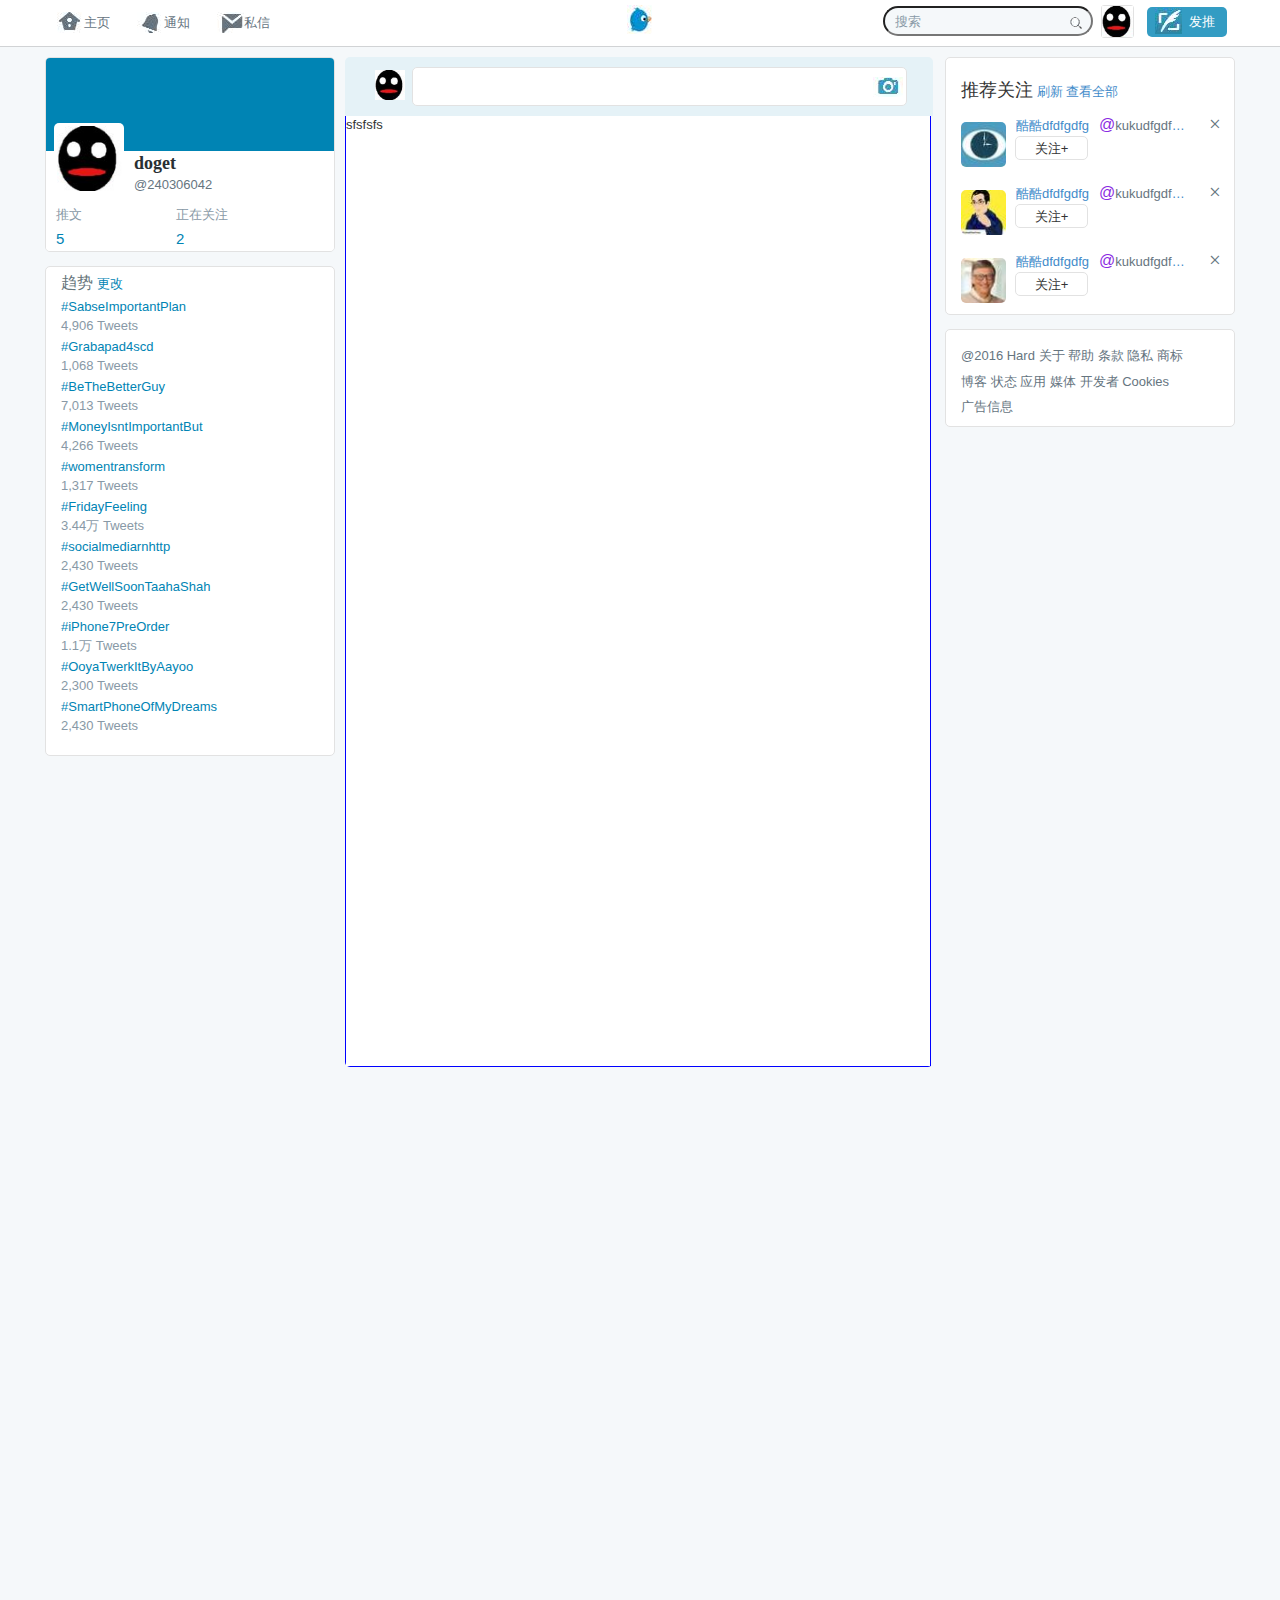
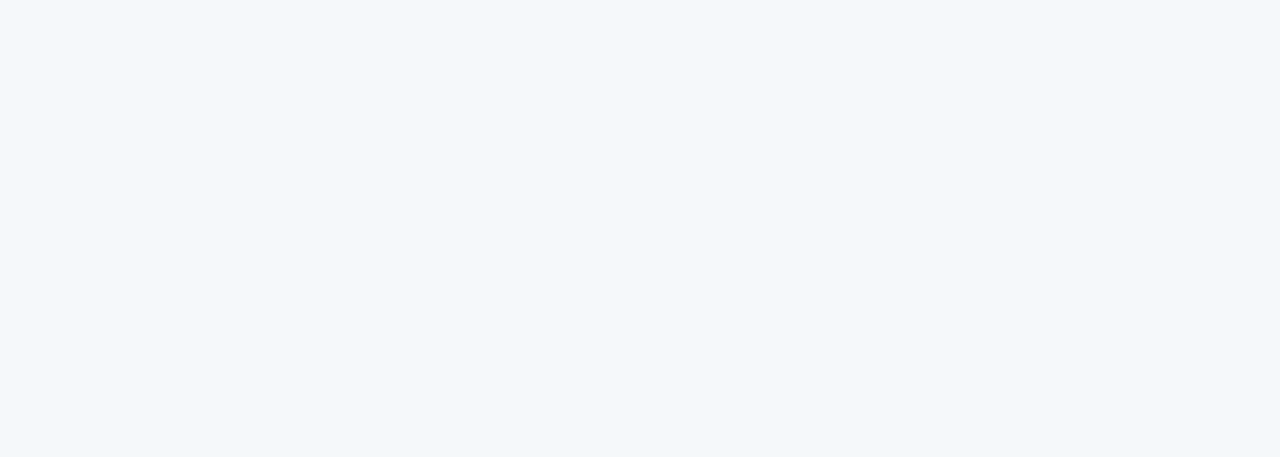
<file: index.html>
<!DOCTYPE html>
<html>
	<head>
		<meta charset="utf-8" />
		<title></title>
		<link rel="stylesheet" href="css/bootstrap.min.css" />
		<link rel="stylesheet" href="css/main.css" />
		<link rel="stylesheet" href="css/gonggong.css" />
		<script type="text/javascript" src="js/jquery-1.10.1.min.js" ></script>
		<script type="text/javascript" src="js/ssssoussusu.js" ></script>
	</head>
	<body>	
		<div id="toubu">
			<div id="nav">
				<div class="nav_l nv">
					<a href="#"class="a1 aa"id="zy"><span class="s1"></span><span class="s2">主页</span><p></p><div></div></a><a href="#"class="a2 aa"id="tx" ><span class="s1"></span><span class="s2">通知</span><p></p><div></div></a><a href="#"class="a3 aa"id="sx"><span class="s1"></span><span class="s2">私信</span><p></p><div></div></a>
				</div>
				<div class="nav_z nv"><a href="#"><img src="img/lgtu.jpg"></a></div>
				
				<div class="nav_r nv">
					<input type="text"placeholder="搜索" class="ipt" id="ipt"onkeydown="onKeyDown(event)"/>	
					<a href="#" class="asou" id="asou"><img src="img/soutu1.png" ></a>
					<a href="#"class="xiaowo"><img src="img/xwo.jpg" class="xow"><div id="ggl"><p>◆</p>sdsdfd</div></a>
					<a href="#"class="fatui"id="fatui"><span class="ps1"></span><span class="ps2">发推</span></a>
					<div class="lishi"id="ls">
						<p class="digp">◆</p>
						<div class="bc">最近搜索<p class="tp1">清除全部</p><p class="tp2">关闭</p></div>
						<ul class="lsss">
							<!--<li><span>jjj</span><p>×</p></li>
							<li><span>kkk</span><p>×</p></li>-->
						</ul>
					</div>
				</div>
			</div>
		</div>
		<div class="main">
		<div class="main_left">
			<div class="main_left_top">
				<a href="#"class="dawo"><img src="img/dawo.jpg"></a> 
				<div class="m_l_t_t"></div>
				<div class="m_l_t_b">
					<p>
						<a href="#"class="mad1">doget</a>
						<a href="#"class="mad2">@240306042</a>
					</p>
					<a href="#" class="span4ge">
						<span class="ge1">推文</span><span class="ge1">正在关注</span><span class="ge2">5</span><span class="ge2">2</span>
					</a>
				</div>
			</div>
			<div class="main_left_bottom">
				<p class="dp"><span>趋势</span><a href="#"> 更改</a></p>
				<ul>
					<li><a href="#">#SabseImportantPlan</a><p>4,906 Tweets</p></li>
					<li><a href="#">#Grabapad4scd</a><p>1,068 Tweets</p></li>
					<li><a href="#">#BeTheBetterGuy</a><p>7,013 Tweets</p></li>
					<li><a href="#">#MoneyIsntImportantBut</a><p>4,266 Tweets</p></li>
					<li><a href="#">#womentransform</a><p>1,317 Tweets</p></li>
					<li><a href="#">#FridayFeeling</a><p>3.44万 Tweets</p></li>
					<li><a href="#">#socialmediarnhttp</a><p>2,430 Tweets</p></li>
					<li><a href="#">#GetWellSoonTaahaShah</a><p>2,430 Tweets</p></li>
					<li><a href="#">#iPhone7PreOrder</a><p>1.1万 Tweets</p></li>
					<li><a href="#">#OoyaTwerkItByAayoo</a><p>2,300 Tweets</p></li>
					<li><a href="#">#SmartPhoneOfMyDreams</a><p>2,430 Tweets</p></li>
				</ul>
			</div>	
		</div>
		<div class="main_zhong">
			<div class="zhong_tb">
				<span class="xw"><img src="img/xwo.jpg" ></span>
				<div class="xxs"id="xxs"contenteditable="true" >
				<textarea class="area"></textarea>
				</div>
				<a href="#" class="lp"id="lp"></a>
				<div class="zhong_weibu">
					<input id='up' type="file"/>
					<a href="#" class="aa aa11"id='bta'><img src="img/3a1.jpg"> </a>
					<a href="#"class="aa"id="bta2"><img src="img/3a2.jpg"></a>
					<div class="gif">
						<img src="gif/g1.gif" class="uuu"/>
						<img src="gif/g4.gif" />
						<img src="gif/g5.gif" />
						<img src="gif/g6.gif" />
						<img src="gif/g7.gif" />
						<img src="gif/g8.gif" />
						<img src="gif/g9.gif" />
						<img src="gif/g10.gif" />
						<img src="gif/g11.gif" />
						<img src="gif/g12.gif" />
						<img src="gif/g7.gif" />
						<img src="gif/g8.gif" />
						<img src="gif/g9.gif" />
						<img src="gif/g10.gif" />
						<img src="gif/g10.gif" />
						<img src="gif/g11.gif" />
						<img src="gif/g12.gif" />
						<img src="gif/g7.gif" />
						<font>◆</font>
					</div>
					<a href="#"class="aa"><img src="img/3a3.jpg"></a>
					<a href="#"class="fatui2"id="fatui2"onclick="fr2()"><span class="ps1"></span><span class="ps2">发推</span></a>
					<!--<a href="#" class="fatui3"id="fa3"style="display: none;" >dd</a>-->
				</div>
			</div>
    		<ul class="meul">
    			
    		</ul>
    		<div class="bul">
				<ul>
					<li><span>sfsfsfs</span></li>
				</ul>
			</div>
		</div>
		<div class="main_right">
			<div class="right_top">
				<p>
				<span class="tjgz">推荐关注</span>
				<a href="#">刷新</a>
				<a href="#">查看全部</a>
				</p>
				<ul>
					<li><a href="#" class="tua"><img src="img/s1.jpg"></a><a href="#" class="dea">酷酷dfdfgdfg<span><strong>@</strong>kukudfgdfgdfgdfgdfgdfgdfgdfgd</span></a><span class="guanz">关注<stong>+</stong></span><span class="xxdd">×</span></li>
					<li><a href="#" class="tua"><img src="img/s2.jpg"></a><a href="#" class="dea">酷酷dfdfgdfg<span><strong>@</strong>kukudfgdfgdfgdfgdfgdfgdfgdfgd</span></a><span class="guanz">关注<stong>+</stong></span><span class="xxdd">×</span></li>
					<li><a href="#" class="tua"><img src="img/s3.jpg"></a><a href="#" class="dea">酷酷dfdfgdfg<span><strong>@</strong>kukudfgdfgdfgdfgdfgdfgdfgdfgd</span></a><span class="guanz">关注<stong>+</stong></span><span class="xxdd">×</span></li>
				</ul>
			</div>
			<div class="right_bottom">
				<div>
					<span>@2016 Hard</span>
					<a href="#">关于</a>
					<a href="#">帮助</a>
					<a href="#">条款</a>
					<a href="#">隐私</a>
					<a href="#">商标</a>
					<a href="#">博客</a>
					<a href="#">状态</a>
					<a href="#">应用</a>
					<a href="#">媒体</a>
					<a href="#">开发者</a>
					<a href="#">Cookies</a>
					<a href="#">广告信息</a>
				</div>
			</div>
		</div>
	</div>
<div class="djfatui"></div>
<div class="modal fade"id="mymodal" tabindex="-1">
			<!--窗口声明-->
			<div class="modal-dialog">
				<!--内容声明-->
				<div class="modal-content">
					<div class="modal-header">
						<button class="close" data-dismiss="modal"><span>&times;</span></button>
						<h4 class="modal-title">新发文</h4>
					</div>
					<div class="modal-body">
						<form role="form">
  							<div id="txt" contenteditable="true"class="form-control" data-text="有什么新鲜事？"></div>
 						</form>
					</div>
					<div class="modal-footer">
						<img src="img/stu.png" class="faceBtn"id="faceBtn"/>
						<div class="face">
							<div id="sanjiao"></div>
							<ul>
							<li><img src="gif/g4.gif" /></li>
							<li><img src="gif/g5.gif" /></li>
							<li><img src="gif/g6.gif" /></li>
							<li><img src="gif/g7.gif" /></li>
							<li><img src="gif/g8.gif" /></li>
							<li><img src="gif/g9.gif" /></li>
							<li><img src="gif/g10.gif" /></li>
							<li><img src="gif/g11.gif" /></li>
							<li><img src="gif/g12.gif" /></li>
							<li><img src="gif/g7.gif" /></li>
							<li><img src="gif/g8.gif" /></li>
							<li><img src="gif/g9.gif" /></li>
							<li><img src="gif/g10.gif" /></li>
							<li><img src="gif/g10.gif" /></li>
							<li><img src="gif/g11.gif" /></li>
							<li><img src="gif/g7.gif" /></li>
							<li><img src="gif/g12.gif" /></li>
							</ul>
							</div>
						<button class="btn btn-primary">发表</button>
					</div>
				</div>
			</div>
</div>
<div class="modal fade"id="mysixin" tabindex="-1">
			<!--窗口声明-->
			<div class="modal-dialog">
				<!--内容声明-->
				<div class="modal-content mcontent2">
					<div class="modal-header">
						<button class="close" data-dismiss="modal"><span>&times;</span></button>
						<h4 class="modal-title sixin sx1">私信</h4>
						<span  class="sixin yinc">
							<span class="glyphicon glyphicon-chevron-left"id="lg"></span>
						</span>
						<span class="yinc xinsix">新私信</span>
					</div>
					<div class="modal-body">
						<div id="bddiv">
							<h1>私聊</h1>
							<p id="msx">你还没有任何私信</p>
							<button class="btn btn-primary"id="fsbt">								
								<span class="glyphicon glyphicon-envelope"></span>
								发送私信
							</button>
						</div>
						<div class="form-group yinc">
							<label >发私信给：</label>
							<input type="text"placeholder="输入名字" class="form-control"/>
						</div>						
					</div>
					<div style="width:100%;height: 300px;"></div>
					<div class="modal-footer yinc">
						<button class="btn btn-primary">下一步</button>
					</div>
				</div>
			</div>
		</div>

            
             
             
             
<script type="text/javascript" src="js/bootstrap.min.js" ></script>
<script type="text/javascript" src="js/mymodal.js" ></script>
<script type="text/javascript" src="js/tusc.js" ></script>
<script type="text/javascript" src="js/zye.js" ></script>
<script type="text/javascript" src="js/jdian.js" ></script>
<script type="text/javascript" src="js/aa_1.js" ></script>
<script type="text/javascript" src="js/ap4a.js" ></script>
<script type="text/javascript" src="js/webStorage.js" ></script>
<script type="text/javascript" src="js/onkeydown.js" ></script>
<!--a{$$$$}*10-->
</body>
</html>
</file>
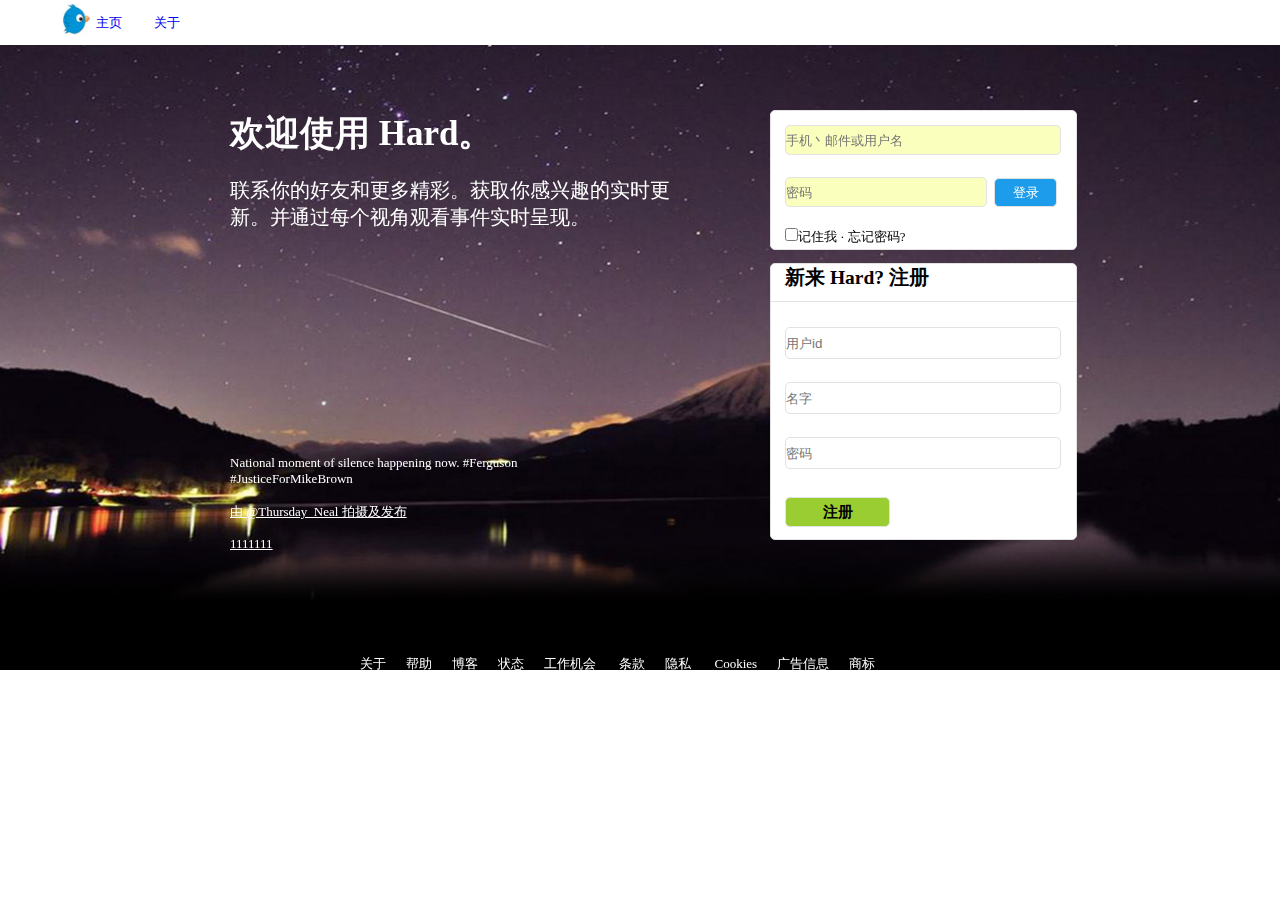
<file: denlu.html>
<!DOCTYPE html>
<html>
	<head>
		<meta http-equiv="content-type" content="text/html; charset=UTF-8" />
		<title></title>
		<link rel="stylesheet" href="css/denlu.css" />
		<script type="text/javascript" src="js/jquery-1.10.1.min.js" ></script>
		<script type="text/javascript" src="js/DDLL.js" ></script>
		<script type="text/javascript" src="js/dldatu.js" ></script>
	</head>
	<body>
		<div class="navdiv">
			<div class="n_nd">
				<div class="nd_left">
					<a href="#"class="nda1 "><span class="zy">主页</span><p></p></a><a href="#"class="nda2 "><span>关于</span><p></p></a>
				</div>
				<div class="nd_right">
					
				</div>
			</div>
		</div>
		<ul class="tu">
				<li><img src="img/d1.jpg" ></li>
				<li><img src="img/d2.jpg" ></li>
				<li><img src="img/d3.jpg" ></li>
			</ul>
		<div class="outdiv">
			<div class="indiv">
				<div class="in_left">
					<h1>欢迎使用 Hard。</h1>
					<p>联系你的好友和更多精彩。获取你感兴趣的实时更新。并通过每个视角观看事件实时呈现。</p>
					<ul class="biana">
						<li><a href="#" class="diyigea">National moment of silence happening now. #Ferguson #JusticeForMikeBrown</a><a href="#">由 @Thursday_Neal 拍摄及发布</a><a href="#">1111111</a></li>
						<li><a href="#"class="diyigea">#2014 Flashback: Paying tribute to the late + great Lou Reed. @TheGRAMMYs #NFTO</a><a href="#">由 @Thursday_Neal 拍摄及发布</a><a href="#">2222222</a></li>
						<li><a href="#"class="diyigea">What a ride it has been. 166 days in #space, time for me @astro_alex @msuraev to head home.</a><a href="#">由 @Thursday_Neal 拍摄及发布</a><a href="#">3333333</a></li>
					</ul>
				</div>
				<div class="in_right">
					<div class="dlu">
						<form>
					  <div id="div1" class="nd_le"></div>
						<input type="text"class="text re"placeholder="手机丶邮件或用户名" id="name" onblur="getVal()" onkeyup="value=value.replace(/[^\w\.\/]/ig,'')"/>
						 <div id="div2" class="nd_le"></div>
						<input type="password"class="password re"placeholder="密码"id="pass" onblur="getVal1()"/>
						<input type="button" value="登录"class="button"  onclick="ajaxRequest()"/></br>
						<input type="checkbox" class="checkbox"/>记住我 · 忘记密码?
						</form>
					</div>
					<div class="zhuc">
						<h2>新来 Hard? 注册</h2>
						<div class="fenxian"></div>
						<form>
					<div id="div5"></div>
					<div id="div3"></div>
					<div id="div4"></div>
						<input type="text"class="required" placeholder="用户id"id="name1" onblur="getVal3()" />
						<input type="text"class="text1 required" placeholder="名字"id="email"onblur="getVal4()"/>
						<input type="password" placeholder="密码" id="pass1" onblur="getVal5()"/>
						
						<input type="button" value="注册"class="button1" onclick="ajaxRequest1()"/>
						
						</form>
					</div>
				</div>
				<div class="in_bottom">
					<a href="#">关于</a><a href="#">帮助</a><a href="#">博客</a><a href="#">状态</a><a href="#">工作机会</a>
					<a href="#">条款</a><a href="#">隐私 </a><a href="#">Cookies</a><a href="#">广告信息</a><a href="#">商标 </a>
				</div>  
			</div>
		</div>
		
		<script type="text/javascript" src="js/dlsy.js" ></script>
		
		
		<script type="text/javascript" language="javascript">
		
    </script>
    
    <script type="text/javascript">


</script>

  <script type="text/javascript">

   </script>


    <script type="text/javascript">
    
    var xmlHttpRequest = null;
    
    function ajaxRequest()
    {
        if(window.ActiveXObject) // IEæµè§å¨
        {
            xmlHttpRequest = new ActiveXObject("Microsoft.XMLHTTP");
        }
        else if(window.XMLHttpRequest) // é¤IEä»¥å¤çå¶ä»æµè§å¨
        {
            xmlHttpRequest = new XMLHttpRequest();
        }
        if(null != xmlHttpRequest)
        {
            var v1 = document.getElementById("name").value;
            var v2 = document.getElementById("pass").value;
               
           if(v1.length>6&&v2.length>6){
             
             xmlHttpRequest.open("post", "http://127.0.0.1/hard/login", true);
 
            xmlHttpRequest.onreadystatechange = ajaxCallBack;
            
            
            xmlHttpRequest.setRequestHeader("Content-Type","application/x-www-form-urlencoded");
            xmlHttpRequest.send("user_id=" + v1 + "&passwod=" + v2); 
           
           }else{
           
//         document.getElementById("div1").innerHTML = "用户id或者密码不能小于6位!";
            alert("用户id或者密码不能小于6位!");
           }
           
           
           
        }
    }
    
    function ajaxCallBack()
    {
        if(xmlHttpRequest.readyState == 4)
        {
            if(xmlHttpRequest.status == 200)
            {
                var content = xmlHttpRequest.responseText;
                 alert(content);
               // document.getElementById("div1").innerHTML = content;
            }
        }
    }
    
    </script>

 <script type="text/javascript">
    
    var xmlHttpRequest = null;
    
    function ajaxRequest1()
    {
        if(window.ActiveXObject) // IEæµè§å¨
        {
            xmlHttpRequest = new ActiveXObject("Microsoft.XMLHTTP");
        }
        else if(window.XMLHttpRequest) // é¤IEä»¥å¤çå¶ä»æµè§å¨
        {
            xmlHttpRequest = new XMLHttpRequest();
        }
        if(null != xmlHttpRequest)
        {
            var v1 = document.getElementById("name1").value;
            var v2 = document.getElementById("pass1").value;
            var v3 = document.getElementById("email").value;
          
            
             xmlHttpRequest.open("post", "http://127.0.0.1/hard/index", true);
 
            xmlHttpRequest.onreadystatechange = ajaxCallBack;
            
            
            xmlHttpRequest.setRequestHeader("Content-Type","application/x-www-form-urlencoded");
            xmlHttpRequest.send("user_id=" + v1 + "&passwod=" + v2+"&user_name=" +v3); 
           
        }
        else{
           
//         document.getElementById("div1").innerHTML = "用户id或者密码不能小于6位!";
            alert("用户id或者密码不能小于6位!");
           }
    }
    
    function ajaxCallBack()
    {
        if(xmlHttpRequest.readyState == 4)
        {
            if(xmlHttpRequest.status == 200)
            {
                var content = xmlHttpRequest.responseText;
                
            
                 alert(content);
//        confirm(content);
                
               
               // document.getElementById("div1").innerHTML = content;
            }
        }
    }
    
    
    
    
    
    </script>

	</body>
</html>
</file>
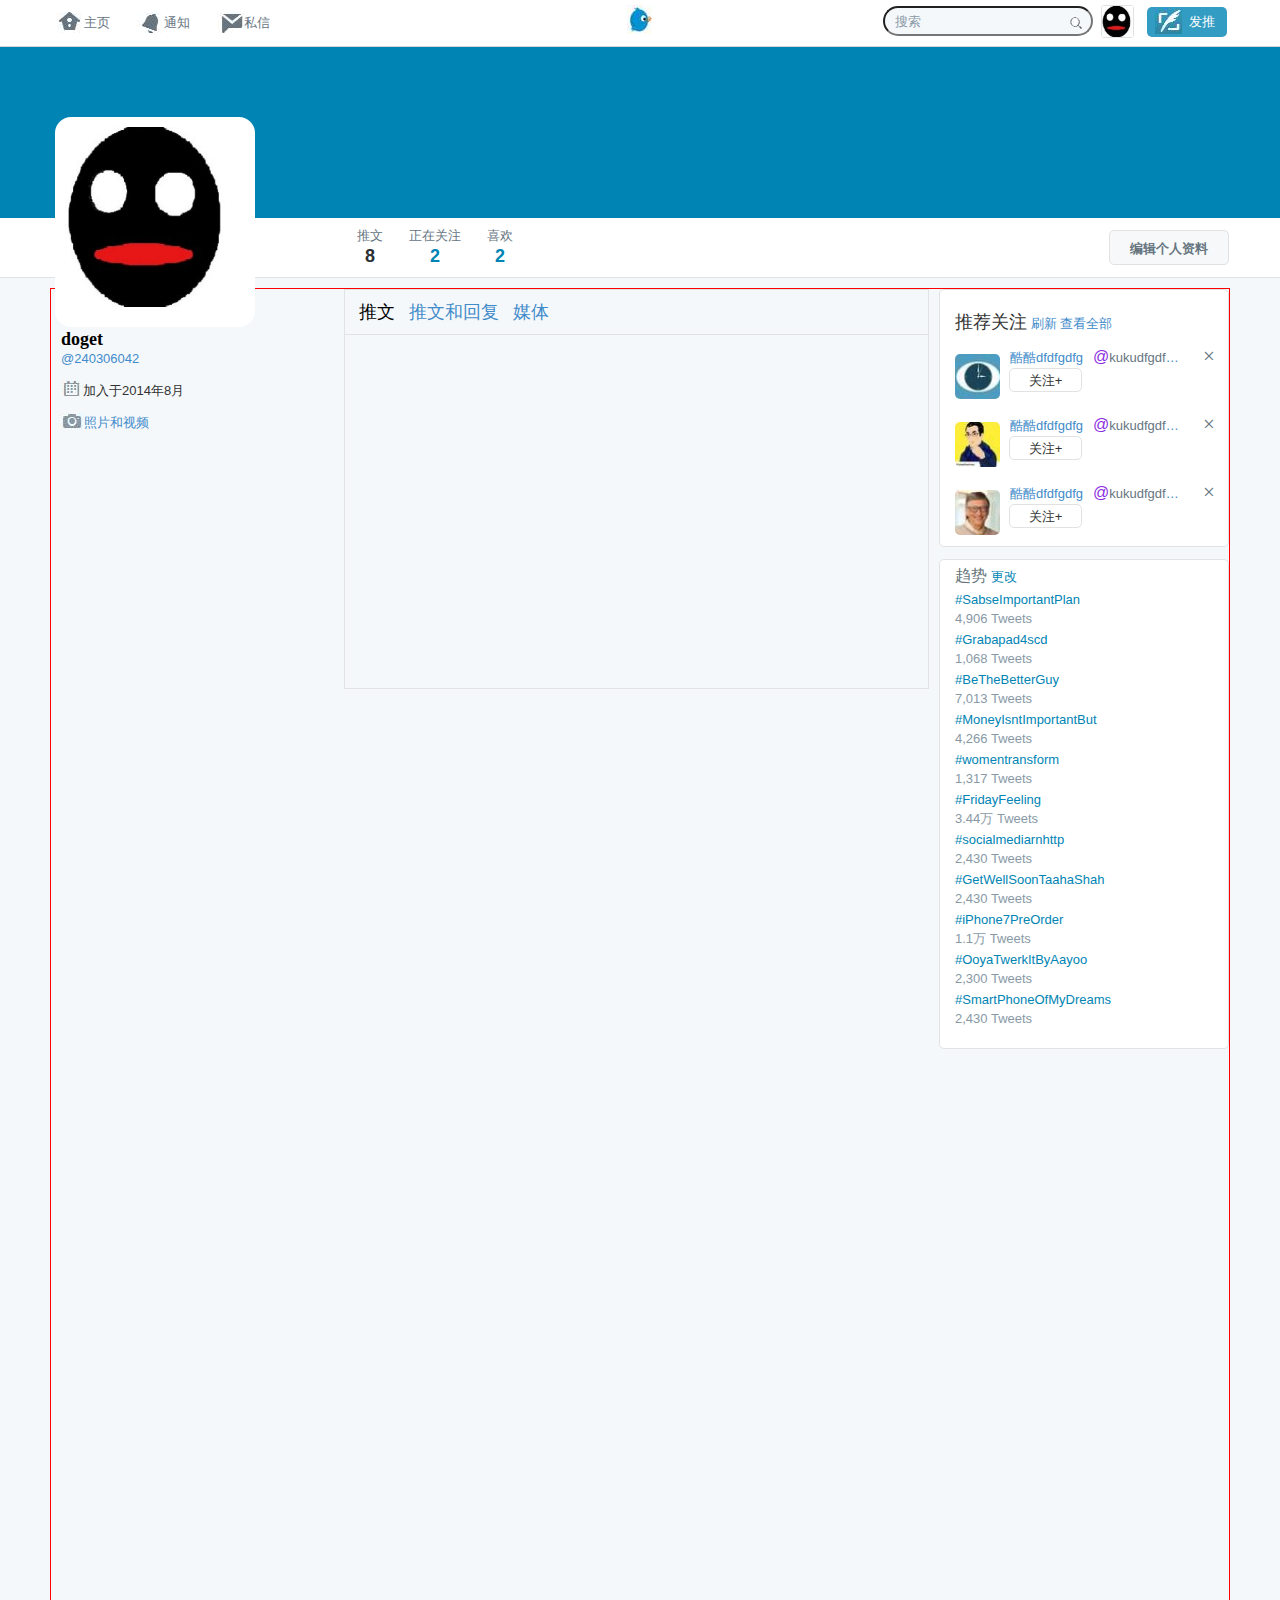
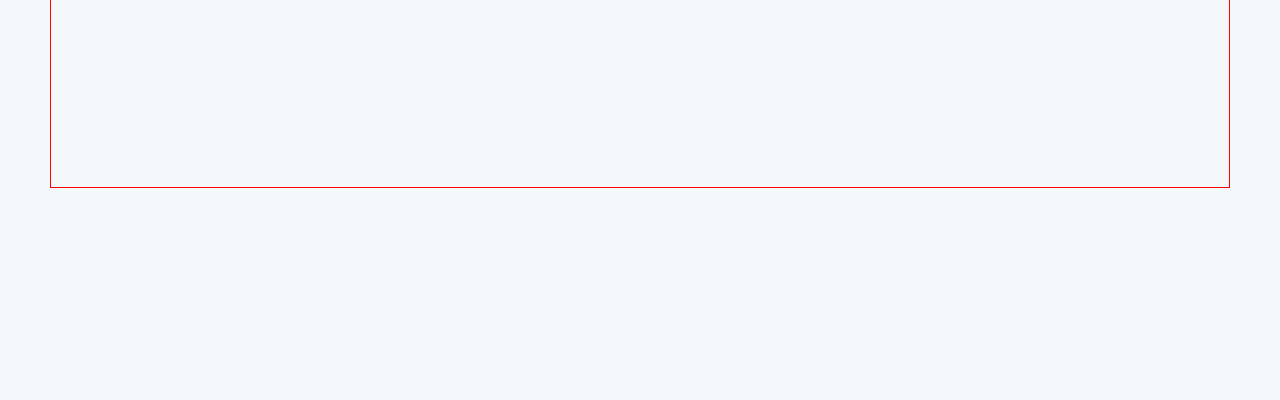
<file: geren.html>
<!DOCTYPE html>
<html>
	<head>
		<meta charset="UTF-8">
		<title></title>
		<link rel="stylesheet" href="css/bootstrap.min.css" />
		<link rel="stylesheet" href="css/gonggong.css" />
		<link rel="stylesheet" href="css/geren.css" />
		<script type="text/javascript" src="js/jquery-1.10.1.min.js" ></script>
		<script type="text/javascript" src="js/zye.js" ></script>
		<script type="text/javascript" src="js/ssssoussusu.js" ></script>
		<script type="text/javascript" src="js/grenaa.js" ></script>
		<script type="text/javascript" src="js/dianjizhaopianqiang.js" ></script>
	</head>
	<body>
		<div class="zhetoubu"></div>
		<div id="toubu">
			<div id="nav">
				<div class="nav_l nv">
					<a href="#"class="a1 aa"id="zy"><span class="s1"></span><span class="s2">主页</span><p></p><div></div></a><a href="#"class="a2 aa"id="tx" ><span class="s1"></span><span class="s2">通知</span><p></p><div></div></a><a href="#"class="a3 aa"id="sx"><span class="s1"></span><span class="s2">私信</span><p></p><div></div></a>
				</div>
				<div class="nav_z nv"><a href="#"><img src="img/lgtu.jpg"></a></div>
				<div class="nav_r nv">
					<input type="text"placeholder="搜索" class="ipt"/>
					<a href="#" class="asou"><img src="img/soutu1.png" ></a>
					<a href="#"class="xiaowo"><img src="img/xwo.jpg" class="xow"><div id="ggl"><p>◆</p>sdsdfd</div></a>
					<a href="#"class="fatui"id="fatui"><span class="ps1"></span><span class="ps2">发推</span></a>
					<div class="lishi"id="ls">
						<p class="digp">◆</p>
						<div class="bc">最近搜索<p class="tp1">清除全部</p><p class="tp2">关闭</p></div>
						<ul class="lsss">
							<!--<li><span>jjj</span><p>×</p></li>
							<li><span>kkk</span><p>×</p></li>-->
						</ul>
					</div>
				</div>
			</div>
		</div>
		<div class="biandiv" id="bdiv" >
			<div class="zhaopq">
			<p>添加照片墙</p>
			</div>
			<input type="file" id='file'/>
			<div class="tianjia"></div>
		</div>
		<div class="zhezhaoxia"></div>
		<div class="bottomdiv">
			<div class="gnav">
				<div class="ggnn">
					<div class="auto">
						<a href="#" class="wocao"><img src="img/wocao.jpg"class="im1" /></a>
						<a href="#" class="wocao2"></a>
						<div class="divim2">
						<img src="img/jia0.png"class="im2" />
						<p>更换头像</p>
						</div>
					</div>
					<div class="nng">
						<div class="haodua">
							<a href="#"class="ha1"><span>推文</span><span class="span1 active">8</span><p></p></a><a href="#"class="ha2"><span>正在关注</span><span class="span1">2</span><p></p></a><a href="#"class="ha3"><span>喜欢</span><span class="span1">2</span><p></p></a>
						</div>
						<div class="zhaodua"></div>
						<p class="quxiao">取消</p>
						<p class="bji">编辑个人资料</p>
						<p class="bcgg">保存更改</p>
					</div>
				</div>
			</div>
			<div class="grmian">
				<div class="gr_left">
					<a href="#" class="ziwo zi">doget</a>
					<a href="#"class="ziwo zi2">@240306042</a>
					<p class="pr1"><span class="rp1"></span><span class="rp2">加入于2014年8月</span></p>
					<p class="pr2"><span></span><a href="#">照片和视频</a></p>
				</div>
				
				<div class="gr_zhong">
					<div class="zhong_tuiwen">
						<a href="#" class="active">推文</a><a href="#">推文和回复</a><a href="#">媒体</a>
					</div>
					
				</div>
				<div class="gr_right">
					<div class="right_top">
						<p>
						<span class="tjgz">推荐关注</span>
						<a href="#">刷新</a>
						<a href="#">查看全部</a>
						</p>
						<ul>
							<li><a href="#" class="tua"><img src="img/s1.jpg"></a><a href="#" class="dea">酷酷dfdfgdfg<span><strong>@</strong>kukudfgdfgdfgdfgdfgdfgdfgdfgd</span></a><span class="guanz">关注<stong>+</stong></span><span class="xxdd">×</span></li>
							<li><a href="#" class="tua"><img src="img/s2.jpg"></a><a href="#" class="dea">酷酷dfdfgdfg<span><strong>@</strong>kukudfgdfgdfgdfgdfgdfgdfgdfgd</span></a><span class="guanz">关注<stong>+</stong></span><span class="xxdd">×</span></li>
							<li><a href="#" class="tua"><img src="img/s3.jpg"></a><a href="#" class="dea">酷酷dfdfgdfg<span><strong>@</strong>kukudfgdfgdfgdfgdfgdfgdfgdfgd</span></a><span class="guanz">关注<stong>+</stong></span><span class="xxdd">×</span></li>
						</ul>
					</div>
					<div class="main_left_bottom">
						<p class="dp"><span>趋势</span><a href="#"> 更改</a></p>
						<ul>
							<li><a href="#">#SabseImportantPlan</a><p>4,906 Tweets</p></li>
							<li><a href="#">#Grabapad4scd</a><p>1,068 Tweets</p></li>
							<li><a href="#">#BeTheBetterGuy</a><p>7,013 Tweets</p></li>
							<li><a href="#">#MoneyIsntImportantBut</a><p>4,266 Tweets</p></li>
							<li><a href="#">#womentransform</a><p>1,317 Tweets</p></li>
							<li><a href="#">#FridayFeeling</a><p>3.44万 Tweets</p></li>
							<li><a href="#">#socialmediarnhttp</a><p>2,430 Tweets</p></li>
							<li><a href="#">#GetWellSoonTaahaShah</a><p>2,430 Tweets</p></li>
							<li><a href="#">#iPhone7PreOrder</a><p>1.1万 Tweets</p></li>
							<li><a href="#">#OoyaTwerkItByAayoo</a><p>2,300 Tweets</p></li>
							<li><a href="#">#SmartPhoneOfMyDreams</a><p>2,430 Tweets</p></li>
						</ul>
					</div>
				</div>
			</div>
		</div>
<div class="modal fade"id="mymodal" tabindex="-1">
			<!--窗口声明-->
			<div class="modal-dialog">
				<!--内容声明-->
				<div class="modal-content">
					<div class="modal-header">
						<button class="close" data-dismiss="modal"><span>&times;</span></button>
						<h4 class="modal-title">新发文</h4>
					</div>
					<div class="modal-body">
						<form role="form">
  							<div id="txt" contenteditable="true"class="form-control" data-text="有什么新鲜事？"></div>
 						</form>
					</div>
					<div class="modal-footer">
						<img src="img/stu.png" class="faceBtn"id="faceBtn"/>
						<div class="face">
							<div id="sanjiao"></div>
							<ul>
							<li><img src="gif/g4.gif" /></li>
							<li><img src="gif/g5.gif" /></li>
							<li><img src="gif/g6.gif" /></li>
							<li><img src="gif/g7.gif" /></li>
							<li><img src="gif/g8.gif" /></li>
							<li><img src="gif/g9.gif" /></li>
							<li><img src="gif/g10.gif" /></li>
							<li><img src="gif/g11.gif" /></li>
							<li><img src="gif/g12.gif" /></li>
							<li><img src="gif/g7.gif" /></li>
							<li><img src="gif/g8.gif" /></li>
							<li><img src="gif/g9.gif" /></li>
							<li><img src="gif/g10.gif" /></li>
							<li><img src="gif/g10.gif" /></li>
							<li><img src="gif/g11.gif" /></li>
							<li><img src="gif/g7.gif" /></li>
							<li><img src="gif/g12.gif" /></li>
							</ul>
							</div>
						<button class="btn btn-primary">发表</button>
					</div>
				</div>
			</div>
		</div>
<script type="text/javascript" src="js/bootstrap.min.js" ></script>
<script type="text/javascript" src="js/mymodal.js" ></script>
<script type="text/javascript" src="js/tusc2.js" ></script>
<script type="text/javascript" src="js/jdian.js" ></script>
</body>
</html>
</file>
<file: css/main.css>
.fatui3{z-index:10000; width:80px;height:30px; background: black;cursor: default;
filter:alpha(opacity=0.5);  
      -moz-opacity:0.5;  
      -khtml-opacity: 0.5;  
      opacity: 0.5;
  }
.main{ background: #f5f8fa;width:1190px; margin:57px auto 0;position: relative;}
.main_left{width: 290px;height: 699px;position: absolute;}
.main_left_top{width:290px;height: 195px;border: 1px solid #E2E2E2;position: absolute;}
.m_l_t_t{width: 290px;height: 95px;background: #0084b4;}
.m_l_t_b{width: 290px;height: 100px;position: absolute;bottom: 0px;}
.dawo{width: 70px;height: 70px;background: #fff;position: absolute;top:65px;left: 8px;z-index: 10;}
.dawo img{width:93%;height: 93%;margin: 3px 0 0 3px;}
.m_l_t_b p{width:85px;height: 45px;position: absolute;left: 88px;top:2px;}
.mad1{color: #292f33;margin-bottom: 2px;font:bold 18px "微软雅黑"}
.mad2{color: #66757f;}
.span4ge{width:100%;height: 45px;position: absolute;bottom: 0px;}
.span4ge span{width:120px;height: 22px;padding-left: 10px;}
.span4ge span.ge1{color: #8899a6;}
.span4ge span.ge2{color: #0084b4;font-size: 15px;}
.main_zhong{width: 588px;height: 1000px;position: absolute;top:0;left: 300px;overflow: hidden;}
.zhong_tb{height:auto !important;;width: 100%;background:#e5f2f7;float: left;}
.xxs{overflow:hidden;width:495px;height:auto !important height:35px; min-height:35px;margin:10px 0px 10px 67px;outline:none;padding:0 10px 0 10px;border: 1px solid #E2E2E2;background: #fff;}
.xxs img{width: 100px;height: 80px;}
.lp{position: absolute;width:30px;height: 20px;background: url(../img/xxj.jpg)no-repeat;right:30px;top:20px;}
.xw{width:30px;height: 30px;position: absolute;top:13px;left: 30px;}
.zhong_weibu{margin-bottom: 10px;height: 40px;position: relative;display: none;}
.zhong_weibu .aa{width:40px;height: 35px;overflow: hidden;border: 1px solid #e5f2f7;}
.zhong_weibu .aa img{width: 104%;height: 104%;}
.aa11{margin-left: 67px;}
.zhong_weibu .aa:hover{border: 1px solid  #8899a6;}
#up{display: none;}
.gif{width:336px;height: 200px;position: absolute;border: 1px solid #e2e2e2;background: #fff;left: 118px;display: none;z-index: 100001;}
.gif img{width:30px;height: 30px;margin: 5px;border: 1px solid #fff;}
.gif img:hover{border: 1px solid salmon;}
.gif font{position: absolute;top:-7px;left: 12px;color: #fff;}
.bul{width:99.6%;height: 1000px;border: 1px solid blue;}
.me a img{width:100%;height: 100%;}
.me a{width:45px;height: 45px;margin:10px 0 0 10px;}
.me{position: relative;height:auto !important height:85px;min-height:85px;width:99.6%;border: 1px solid #E2E2E2;float: left;}
.p2{width:515px;height:auto !important height:15px;min-height:15px; margin:-27px 0 0 70px; }
.pp3 a{width:24px;height: 24px;margin:0 0 0 64px;}
.pp3 a img{width:100%;height: 100%;}
.pp2{height:auto !important padding:5px;}
.pp2 img{height: 50%;width: 20%;margin:0px 0 5px 5px;}
.pp2{float: left;width:100%;}
.area{border: 0;resize:none;outline:none;display:block;width:98%;overflow:hidden;height: auto; }
.pp3{margin:0 0 10px 0px;}
.pp1{width:520px;height: 22px;position: absolute;top:10px;left: 70px;}
.pp1_a1{position:absolute;top:-10px;left: -10px;color: #292f33;font:bold 13px "微软雅黑"}
.pp1 span{position: absolute;top:3px;left:45px ;color: #66757f;}
#timeShow{position: absolute;top:-7px;left: 115px;color: #66757f;}
.pp1 a:hover{text-decoration: underline;}
.main_right{width:290px;height: 370px;position: absolute;top:0px;right: 0px;}
.right_bottom{width: 100%;height: 98px;border:1px solid #E2E2E2;position: absolute;bottom: 0;}
.right_bottom div{width:235px;height: 55px;margin: 10px 0 0 15px;color: #66757f;}
.right_bottom div a{margin-top: 7px;display: inline-block;color: #66757f;}
.right_bottom div a:hover{text-decoration: underline;}
</file>
<file: css/gonggong.css>
/*公共样式*/
*{margin: 0;padding: 0;}
body.modal-open{overflow-y: auto !important;padding-right: 0 !important;}
.modal-content{top:100px;}
.mcontent2{top:20px;}
.modal-title{text-align: center;}
.sixin{text-align:left;}
.xinsix{margin-left: 45%;font-size: 16px;}
.yinc{display: none;}
#bddiv{width:100%;height: 100px;text-align: center;}
#msx{margin: 10px;}
.glyphicon{font-size: 12px;cursor: pointer;color: #E4B9B9;}
.glyphicon:hover{color: blueviolet;}
[contentEditable=true]:empty:not(:focus):before{content:attr(data-text)}
#txt{overflow:auto;height: 100px;}
a{text-decoration: none;}
.right_bottom,.right_top,.m_l_t_b,.main_left_bottom,.bul{background: #fff;}
.rp1,.pr2 span,.dawo,.aa,.aa span,.nav_z a,.xiaowo,.fatui,.ps1,.mad1,.mad2,.span4ge,.span4ge span,.lp,.xw,.zhong_weibu .aa,.gif img,.me a,.p3 .pp3 a{display: inline-block;}
 .faceBtn,.modal-footer .face,.bcgg,.tua img,.guanz,#ggl,.bji,.quxiao,.fatui3,.fatui,.fatui2,.main_left_top,.main_left_bottom,.dawo,.xxs,.main_zhong,.zhong_weibu .aa,.me a,.right_top,.right_bottom,.lishi{-moz-border-radius: 5px; -webkit-border-radius: 5px; border-radius: 5px;}
body{height: 2000px;font-size: 13px;background: #f5f8fa;}
.main_left_top,.main_left_bottom,.dawo{overflow: hidden;}
.main,.main_zhong{height:auto !important; height:1000px;min-height:1000px; }
li{list-style: none;}
/*公共样式*/
#toubu{width:100%;height: 47px;border-bottom: 1px solid #d1d3d5;position: fixed;top:0;left: 0;background: #fff;z-index: 100;}
#nav{width:1190px;height: 100%;position: relative;margin: auto;}
.nav_l{width:25%;height: 47px;float: left;}
.nav_z{width:40%;height: 47px;float: left;}
.nav_r{width:35%;height: 47px;float: right;position: relative;}
.lishi{display:none;width:315px;height:auto !important min-height: 88px;position: absolute;top:50px;left:50px;background: #fff;}
.lishi,#ggl{box-shadow:0px 1px 2px #bebdbd;-webkit-box-shadow: 0px 1px 2px #bebdbd;-moz-box-shadow:0px 1px 2px #bebdbd;}
.lishi p.digp,#ggl p{width:15px;height: 15px;color: #fff;position: absolute;font-size: 25px;}
#ggl p{right:27px;top:-14px;}
.lishi p.digp{left: 15px;top:-15px;}
.aa{overflow:hidden;width:80px;height: 47px;text-decoration: none;font-size: 13px;position: relative;color:#66757f;}
.aa span{width:29px;height: 29px;position: absolute;}
.s1{top:12px;left: 12px;}
.s2{top:14px;right: 12px;}
.aa:hover .s2{color:#0084B4;}
.a1 .s1{background: url(../img/zy.jpg)no-repeat;}
.a2 .s1{background: url(../img/tz.jpg)no-repeat;}
.a3 .s1{background: url(../img/sx.jpg)no-repeat;}
#nav .nav_l .aa p{position: absolute;width:100%;height: 5px;bottom:-15px;left: 0;background: #0084b4;z-index: 2;}
.aa div{position: absolute;width:100%;height: 5px;bottom:0px;left: 0;background: #0084b4;z-index: 3;filter:alpha(opacity=0);   
 -moz-opacity:0;   -khtml-opacity: 0;   opacity: 0;   }
.nav_z a {width: 100px;height: 47px;position: relative;left:284px;top:5px;}
.ipt{background:#F5F8FA;padding-left:10px;width:210px;outline:0;height: 30px;-moz-border-radius: 30px; -webkit-border-radius: 30px; border-radius: 30px; position: absolute;top:6px;right:142px;}
.ipt::-webkit-input-placeholder {color: #8899a6;}
.ipt:-moz-placeholder {color:#8899a6;}
.asou{position: absolute;top: 10px;right:150px;}
#ggl{display:none;border: 1px solid #E2E2E2;position: absolute;top:46px;left: -80px;width:125px;height: 295px;background: #fff;}
.xiaowo{width:33px;height: 33px;position:relative;top:5px;left:282px ;border:1px solid #e2e2e2; 
 -moz-border-radius: 3px;-webkit-border-radius: 3px;border-radius:3px; }
.xiaowo img,.xw img{width: 101%;height: 100%;}
.fatui{position: absolute;right:8px;top:7px;}
.fatui,.fatui2{width:80px;height:30px;background: #339cc3;}
/*.fatui2,.fatui3{position: absolute;right: 14px;}*/
.fatui2{position: absolute;right: 24px;}
.ps1{background: url(../img/fatui.jpg)no-repeat;width:30px;height: 30px;margin:1px 0 0 8px;}
.ps2{position: absolute;top:6px;right:12px;color: #fff;}
.bc{width:98%;height: 40px;text-align: left;line-height: 40px;padding-left: 2%;color: #005599;font-size: 18px;position: relative;}
.bc p{position: absolute;top:0px;right: 10px;font-size: 15px;cursor: pointer;}
.bc p.tp1:hover{text-decoration: underline;}
.tp2{display: none;}
.lishi ul{color: #1C9CEB;font-size: 16px;width:100%;height:auto !important min-height: 45px;}
.lishi ul li{width: 315px;height: 45px;line-height: 45px;position: relative;}
.lishi ul li p{width:10px;height: 10px;font-size: 15px;position: absolute;right: 10px;top:15px;line-height: 12px;}
.lishi ul li:hover{background: #0084b4;color: #fff;cursor: pointer;}
.lishi ul li span{padding-left: 10px;width:280px;height: 100%;display: inline-block;border: 1px solid red;}
/*right_top*/
.right_top{width: 100%;height: 258px;border:1px solid #E2E2E2;}
.tjgz{font-size: 18px;}
.right_top p{margin: 20px 0 0 15px;}
.right_top a:hover{text-decoration: underline;}
.right_top ul{margin:0px 0 0 5px;}
.right_top ul li a{margin:10px 0 0 10px;}
.dea{display: inline-block;width:175px;word-break:keep-all;white-space:nowrap;overflow:hidden;text-overflow:ellipsis;}
.dea span{margin-left: 10px;color: #66757f;}
.dea strong{color: blueviolet;font-size: 16px;font-weight: 500;}
.dea:hover{text-decoration: underline;}
.right_top ul li{height:68px; position: relative;}
.guanz{transition: all 1s;-moz-transition: all 0.5s; -webkit-transition: all 0.5s;-o-transition: all 0.5s;position:absolute;top:32px;left:64px;cursor:pointer;display: inline-block;width:73px;height: 24px;border: 1px solid #E2E2E2;text-align: center;line-height: 24px;}
.guanz:hover{background: #F6F8FA;color: #8A2BE2;}
.tua{display: inline-block;width: 45px;height: 45px;}
.tua img{vertical-align:-30px;width:45px;height: 45px;}
.xxdd{display: inline-block;width:15px;height: 15px;font:21px "微软雅黑";color:#66757f;position: absolute;top:8px;right:10px;cursor: pointer;}
/*mian_left_bottom*/
.main_left_bottom{height: 490px;width: 290px;border: 1px solid #E2E2E2;position: absolute;bottom: 0;}
.main_left_bottom ul li{width:265px;height: 36px;cursor: pointer;margin: 4px 0 0 15px;}
.main_left_bottom a{color: #0084b4;}
.main_left_bottom a:hover{text-decoration: underline;}
.main_left_bottom p.dp{margin:6px 0 0 15px;color: #66757b;}
.main_left_bottom p{color: #8899a6;}
.main_left_bottom p span{font: 16px "微软雅黑"}
/*djfatui*/
.djfatui{background: black;opacity:0.7;position: fixed;top:0;left: 0;z-index: 1000;}
/*message*/
/*.message{display:none;width:600px; height:170px; background:#fff; border-radius:5px; margin:60px 30%;position: absolute;z-index: 10001;}
.message p{font-size:12px; color:#666; font-family:"微软雅黑"; height:40px; line-height:40px; text-indent:20px;}
.message .txt{width:560px; height:70px; margin:0px auto; border:1px solid #ddd; border-radius:4px;}
.message .btn{width:560px; height:40px; margin:15px auto; position:relative;}
.message .btn span.mes_btn{width:80px; height:30px; font-size:14px; background:#ff8140; display:inline-block; color:#fff; font-family:"微软雅黑"; line-height:30px; text-align:center; border-radius:4px; float:right; cursor:pointer;}
.message .btn .face{width:420px; height:190px; border:1px solid #ddd; background:#fff; position:absolute; top:25px; left:10px; box-shadow:2px 3px 5px 0px; display:none;}
.message .btn .faceBtn:hover{cursor:pointer;}
.message .btn .face ul li{width:24px; height:24px; list-style-type:none; float:left; margin:4px 3px; cursor:pointer;}
.message .guanb{display: inline-block;width:15px;height: 15px;position: absolute;top:9px;right: 19px;cursor: pointer;font-size: 16px;}*/
.faceBtn{float: left;}
.modal-footer .face{display:none;width:420px; height:190px; border:1px solid #ddd; background:#fff; position:absolute; bottom: -180px; left:15px; box-shadow:2px 3px 5px 0px; }
.modal-footer .faceBtn:hover{cursor:pointer;}
.modal-footer .face ul li{width:24px; height:24px; list-style-type:none; float:left; margin:7px 6px; cursor:pointer;}
#sanjiao{width:13px;height: 13px;position: absolute;top:-7px;left: 10px;background: #fff;-moz-transform: rotate(45deg);-ms-transform: rotate(45deg);-webkit-transform: rotate(45deg);border-top:1px solid #E2E2E2;border-left:1px solid #E2E2E2;}
</file>
<file: css/denlu.css>
*{padding: 0;margin: 0;}
li{list-style: none;}
a{text-decoration: none;}
input{outline:none;}
body{font-size: 13px;position: relative;}
.navdiv{width:100%;height: 45px;background: #fff;position: fixed;top:0;left: 0;z-index: 10000;}
.n_nd{width:1167px;height: 100%;margin: 0 auto;}
.nd_left{width:148px;height: 100%;position: relative;}
.nd_left a{display: inline-block;height: 100%;line-height: 45px;position: relative;overflow: hidden;}
.nda1{width:65px;text-align: right;padding-right:15px;background: url(../img/lgtux.png)no-repeat 4px 3px;}
.nda2{width:60px;text-align: center;}
.nd_left a p{width:100%;height: 5px;bottom: -5px; background: #0084b4;position: absolute;}
.outdiv{width:100%;height: 600px;position: relative;}
.tu{position: fixed;top:0;left: 0;width:100%;height: 670px;}
.tu li{position: absolute;top:0;left: 0;width:100%;height: 100%;}
.tu li img{position: absolute;top:0;left: 0;width:100%;height: 100%;}
.indiv{width:850px;height: 675px;margin: 0px 0 30px 230px;position: relative;}
.in_left{width: 465px;height: 450px;position: absolute;top:110px;color: #fff;}
.in_right{width: 305px;height: 430px;position: absolute;top:110px;right: 5px;}
.in_bottom{width: 610px;height: 20px;position: absolute;bottom: 0;left: 60px;padding-left: 50px;}
.in_left p{margin-top:20px ;font-size: 20px;}
.in_left h1{font-size: 35px;font-weight: bold;}
.biana{width: 355px;height: 105px;position: absolute;bottom: 0;}
.biana li{position: absolute;top:0;left: 0;}
.biana li a.diyigea{margin-bottom: 20px;text-decoration: none;}
.biana li a{display: block;margin-bottom: 5px;width:100%;height: 28px;color: #fff;text-decoration: underline;}
.biana li a.diyigea:hover{text-decoration: underline;}
.in_bottom a{color: #fff;margin-left: 20px;}
.dlu{width:100%;height: 138px;background: #fff;}
.dlu,.in_right input,.zhuc{-moz-border-radius: 5px; -webkit-border-radius: 5px; border-radius: 5px;border: 1px solid #E2E2E2;}
.text,.password{background: #faffbd;}
.text{width:274px;height: 28px;margin:14px;}
.password{width:200px;height: 28px;margin: 8px 0 16px 14px;}
.checkbox{margin:5px 0 0 14px;}
.button{color:#fff;width:63px;height: 29px;margin-left: 4px;cursor: pointer;background: #1c9ceb;border: blue;transition: all 1s;-moz-transition: all 1s; 
-webkit-transition: all 1s;-o-transition: all 1s;}
.button:hover{background: blue;}
input:focus{box-shadow:0px 0px 5px #bebdbd;-webkit-box-shadow: 0px 0px 5px #bebdbd;-moz-box-shadow: 0px 0px 5px #bebdbd;}
.zhuc{width: 100%;height: 275px;background: #fff;bottom: 0;position: absolute;}
.fenxian{border-top:1px solid #E2E2E2;margin: 10px 0 10px 0;}
.zhuc h2{padding-left: 14px;}
.zhuc input{width: 274px;height: 30px;margin: 15px 0 8px 14px;}
.zhuc .button1{margin-top:20px;width:105px;height: 30px;background: yellowgreen;font:bold 15px "微软雅黑";transition: all 1s;-moz-transition: all 1s; 
-webkit-transition: all 1s;-o-transition: all 1s;cursor: pointer;}
.zhuc .button1:hover{background:yellow ;}
/*.formtip{display: inline-block;width:180px;height: 15px;position: absolute;top:95px;left:14px;color: red;}
.emailtip{display: inline-block;width:180px;height: 15px;position: absolute;top:148px;left:14px;color: red;}*/
#div5,#div3,#div4{width:200px;height: 15px;left:14px;}
#div5{top:205px;position: absolute;}
#div3{top:95px;position: absolute;}
#div4{top:150px;position: absolute;}
#div1,#div2{width:200px;height: 15px;position: absolute;top:47px;left: 14px;}
#div2{position: absolute;top:99px;}
</file>
<file: css/geren.css>
.zhetoubu{display:none;width:100%;height: 47px;position: fixed;top:0;left: 0;background: #fff;filter:alpha(opacity=0.7);-moz-opacity:0.7; -khtml-opacity: 0.7; opacity: 0.7;z-index: 102;}
.biandiv{width:100%;height: 173px;background: #0084b4;float: left;margin-top:45px;position: relative;}
.tianjia{width: 100%;height:162px;margin: 2px 0 0 0px;position: absolute;top:0px;left: 0;z-index: 11;}
.biandiv:hover .tianjia{border: 5px solid #0084b4;}
.zhaopq{position: absolute;z-index: 80;top:20px;left: 43%;width: 250px;line-height:80px;cursor: pointer;display: none;text-align: center;}
.zhaopq img.tiantutu{width:130px;height: 130px;margin-left: 20%;}
.zhaopq p{color: #fff;font-size: 25px;font-weight: bolder;margin-top:40%;}
.bottomdiv{width:100%;height: 1500px;background: #f5f8fa;float: left;position: relative;}
.zhezhaoxia{display:none;width: 100%;height: 2000px;background: #fff;filter:alpha(opacity=0.7);-moz-opacity:0.7; -khtml-opacity: 0.7; opacity: 0.7;position: absolute;top:360px;z-index:12;}
.wocao,.wocao2{display: inline-block;width:200px;height: 210px;position: absolute;left: 5px;bottom:-50px;overflow: hidden;border: 5px solid #fff;}
.wocao img.im1{-moz-border-radius: 10px; -webkit-border-radius: 10px; border-radius: 10px;width:95.2%;height: 95.2%;border: 5px solid #fff;}
.wocao2{display:none;filter:alpha(opacity=0.5);-moz-opacity:0.5;  -khtml-opacity: 0.5;  opacity: 0.5;background: black;}
.wocao2 .im2:hover{border: 5px solid #3b88c3;}
.wocao2,.wocao{-moz-border-radius: 16px; -webkit-border-radius: 16px; border-radius: 16px;}
.wocao{background: #fff;}
.divim2{display:none;cursor:pointer;-moz-border-radius: 10px; -webkit-border-radius: 10px; border-radius: 10px;width:190px;height: 200px;position: absolute;left: 10px;bottom:-45px;overflow: hidden;border: 5px solid #808080;}
.divim2:hover{border: 5px solid #3b88c3;}
.divim2 img{width: 125px;height: 125px;margin-left: 30px;}
.divim2 p{color: #fff;font-size: 25px;font-weight: bolder;margin-left: 45px;}
.auto{width:1180px;height: 100%;position: relative;margin: 0 auto;z-index: 12;}
#file{display: none;}
.biandiv img{width:100%;height: 100%;position: absolute;top:0;left: 0;}
.gnav{width:100%;height: 60px;background: #fff;border-bottom: 1px solid #E2E2E2;}
.ggnn{width:1180px;height: 100%;margin: 0 auto;position: relative;}
.nng{width: 884px;height: 100%;margin-left: 295px;position: absolute;top:0;z-index: 12;}
.haodua{width: 180px;height: 100%;}
.zhaodua{width: 180px;height: 100%;position: absolute;top:0;background: #fff;filter:alpha(opacity=0.7);-moz-opacity:0.7; -khtml-opacity: 0.7; opacity: 0.7;z-index: 13;display: none;}
.haodua a{width:50px;height: 100%;text-align: center;line-height: 35px;position: relative;overflow: hidden;z-index: 11;text-decoration: none !important;;}
.haodua a.ha1,.haodua a.ha2{display:block;float: left;}
.haodua a.ha3{display:block;float: right;}
.haodua a span{width:100%;display: block;height:35%;color: #66757F;}
.haodua a span.span1{font-size: 18px;font-weight: bold;color: #0084b4;}
.haodua a span.active{color: #292f33;}
.haodua a p{width:100%;height: 3px;background: darkviolet;position: absolute;bottom: -13px;}
.haodua a.ha2{width:80px;}
.bji,.bcgg,.quxiao{font-weight:bold;line-height: 35px;border: 1px solid #E2E2E2;text-align: center;height: 35px;top:12px;cursor:pointer;}
.bji{color:#66757f;width:120px;position: absolute;right:0px;background: #F6F8FA;}
.bcgg{color:#fff;width:80px;position: absolute;right:0px;display:none;background: #0084b4;}
.quxiao{color:#66757f;width:50px;position: absolute;right:95px;display: none;background: #F6F8FA;}
.quxiao:hover{background: #F3F3F3;color: #1F1F5F;}
/*grmain*/
.grmian{width:1180px;height: 100%;border: 1px solid red;margin: 10px auto 0px;position: relative;}
.gr_left{width:285px;height: 220px;position: absolute;top:40px;}
.ziwo{display: block;margin-left: 10px;}
.zi2{margin-bottom: 10px;}
.zi{font: bold 18px "微软雅黑";color: black;}
.rp1{background: url(../img/jr.jpg)no-repeat;width:22px;height: 19px;}
.pr2 span{background: url(../img/zp.jpg)no-repeat;width: 25px;height: 17px;}
.pr2 a,.rp2{position: relative;top:-3px;}
.pr1{margin-left: 10px;}
.pr2{margin:10px 0 0 8px;}
/*grzhong*/
.gr_zhong{width:585px;height: 400px;border:1px solid #E2E2E2;margin-left: 293px;}
.zhong_tuiwen{width:100%;height: 45px;border-bottom: 1px solid #E2E2E2;}
.zhong_tuiwen a{font-size: 18px;margin:10px 0 0 14px;display: inline-block;}
.zhong_tuiwen a.active{cursor:context-menu;color: black;}
.gr_right{width:290px;height: 760px;position: absolute;top:0;right: 0;}
</file>
